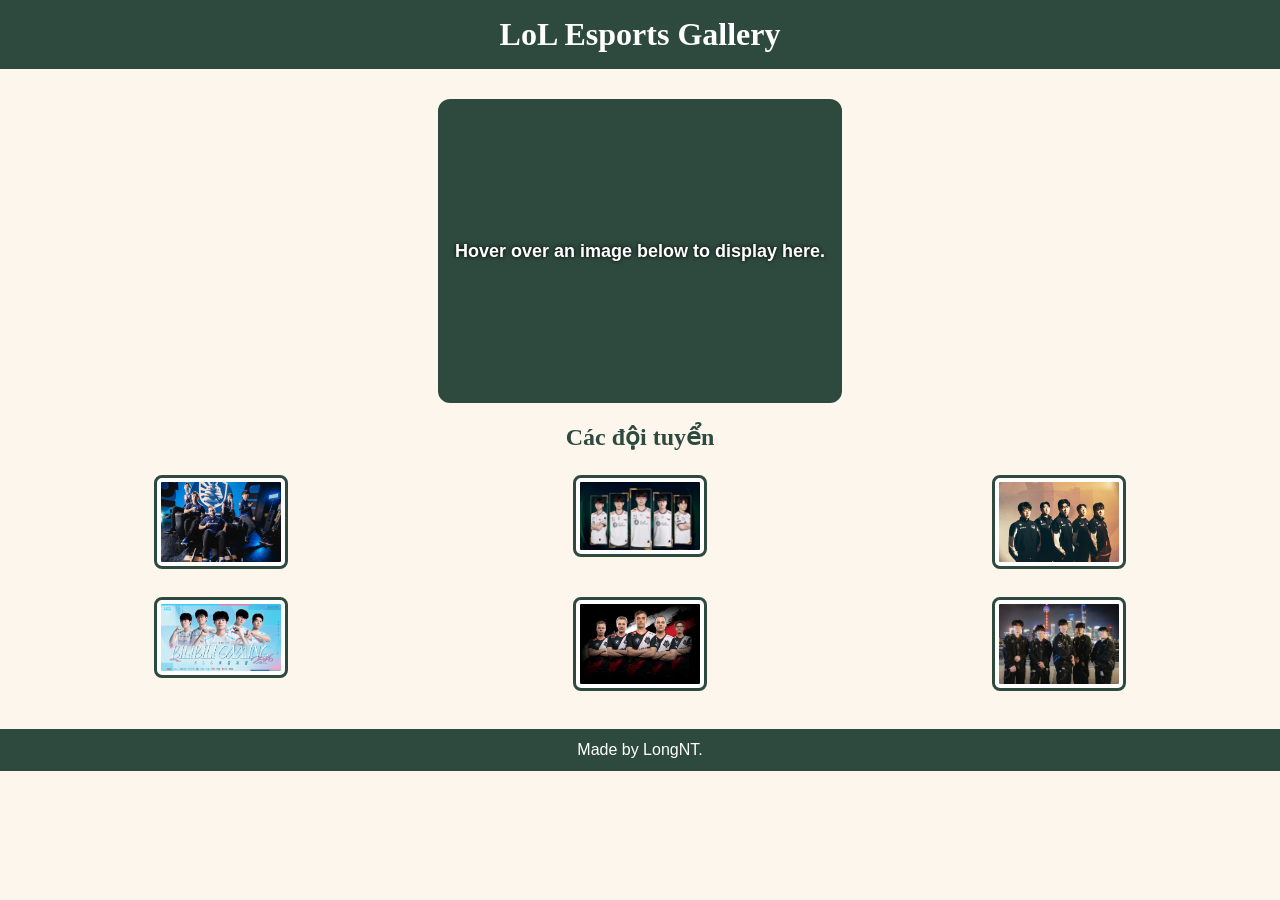
<file: CSS-final-project/index.html>
<!DOCTYPE html>
<html lang="vi">
<head>
  <meta charset="utf-8">
  <meta name="viewport" content="width=device-width, initial-scale=1">
  <title>Final Project - Interactive LoL Esports Gallery</title>
  <link rel="stylesheet" href="style.css">
</head>
<body onload="addTabindex();">
  <header>
    <h1>LoL Esports Gallery</h1>
  </header>

  <main>
    <div id="image" aria-live="polite">Hover over an image below to display here.</div>

    <h2>Các đội tuyển</h2>
    <div class="gallery">
      <figure tabindex="0" onfocus="upDate(this.querySelector('img'));" onblur="unDo();">
        <img src="images/liquid.jpg" alt="Đội tuyển Team Liquid ngồi trên ghế sofa đen trước phông nền xanh" onmouseover="upDate(this);" onmouseout="unDo();">
      </figure>
      <figure tabindex="0" onfocus="upDate(this.querySelector('img'));" onblur="unDo();">
        <img src="images/t1.jpg" alt="Đội tuyển T1 mặc áo trắng đứng thành hàng trước phông nền tối" onmouseover="upDate(this);" onmouseout="unDo();">
      </figure>
      <figure tabindex="0" onfocus="upDate(this.querySelector('img'));" onblur="unDo();">
        <img src="images/geng.jpg" alt="Đội tuyển Gen.G mặc áo khoác đen đứng trước nền màu cam" onmouseover="upDate(this);" onmouseout="unDo();">
      </figure>
      <figure tabindex="0" onfocus="upDate(this.querySelector('img'));" onblur="unDo();">
        <img src="images/blg.jpg" alt="Đội tuyển BLG mặc áo trắng xanh chụp banner quảng bá" onmouseover="upDate(this);" onmouseout="unDo();">
      </figure>
      <figure tabindex="0" onfocus="upDate(this.querySelector('img'));" onblur="unDo();">
        <img src="images/g2.jpg" alt="Đội tuyển G2 Esports khoanh tay trước nền đen và đỏ" onmouseover="upDate(this);" onmouseout="unDo();">
      </figure>
      <figure tabindex="0" onfocus="upDate(this.querySelector('img'));" onblur="unDo();">
        <img src="images/team8.jpg" alt="Đội tuyển HLE (Hanwha Life Esports) đứng trước tòa tháp và tòa nhà về đêm" onmouseover="upDate(this);" onmouseout="unDo();">
      </figure>
    </div>
  </main>

  <footer>
    <p>Made by LongNT.</p>
  </footer>

  <script src="script.js"></script>
</body>
</html>
</file>
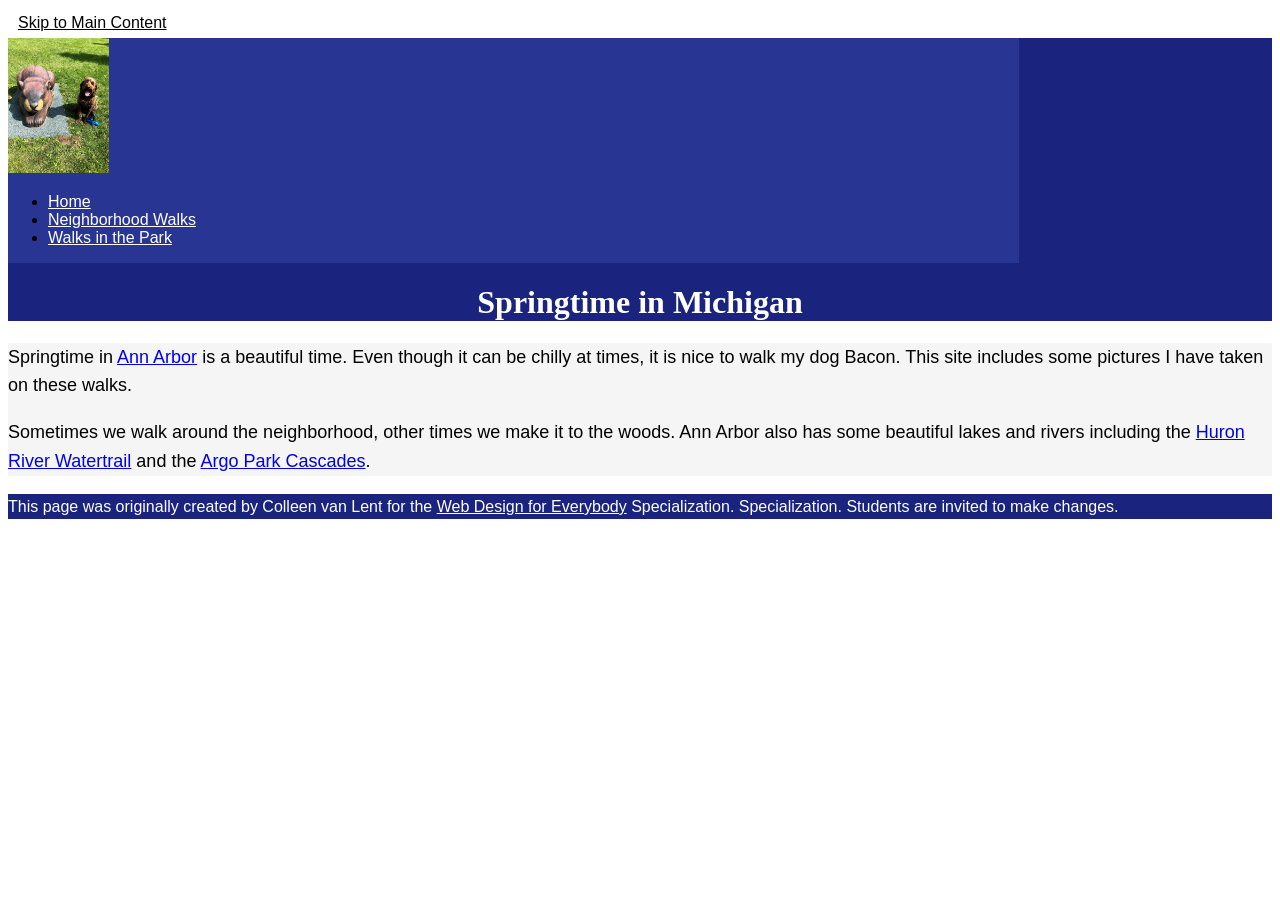
<file: CSS-week2-HW2/index.html>
<!DOCTYPE html>
<html lang="en">

<head>
  <meta charset="utf-8">
  <meta name="viewport" content="width=device-width">
  <title>Springtime In Michigan</title>
  <!-- You will need to link to the CSS file -->
  <link rel="stylesheet" href="css/style.css">
</head>

<body>
   <a href="#main" class="skip-link">Skip to Main Content</a>
  <header>
    <nav>
      <img src="images/BaconGallupPark.jpg" width="200" alt="Brown Labradoodle sitting next to a statue.">
      <ul>
        <li><a href="index.html">Home</a></li>
        <li><a href="neighborhood.html">Neighborhood Walks</a></li>
        <li><a href="parks.html">Walks in the Park</a></li>
      </ul>
    </nav>
    <h1>Springtime in Michigan</h1>
  </header>
 <main id="main">
    <p>Springtime in <a href="https://www.michigan.org/city/ann-arbor">Ann Arbor</a> is a beautiful time. Even though
      it can be chilly at times, it is nice to walk my dog Bacon. This site includes some pictures I have taken on
      these walks. </p>

    <p>Sometimes we walk around the neighborhood, other times we make it to the woods. Ann Arbor also has some
      beautiful lakes and rivers including the <a
        href="https://www.annarbor.org/things-to-do/recreation-outdoors/huron-river/">Huron River Watertrail</a> and
      the <a href="https://www.a2gov.org/departments/Parks-Recreation/parks-places/argo/pages/default.aspx">Argo Park
        Cascades</a>.</p>

  </main>
  <footer>
    <p>This page was originally created by Colleen van Lent for the <a
        href="https://www.coursera.org/specializations/web-design"> Web Design for Everybody</a> Specialization.
      Specialization. Students are invited to make changes.</p>
  </footer>

</body>

</html>
</file>
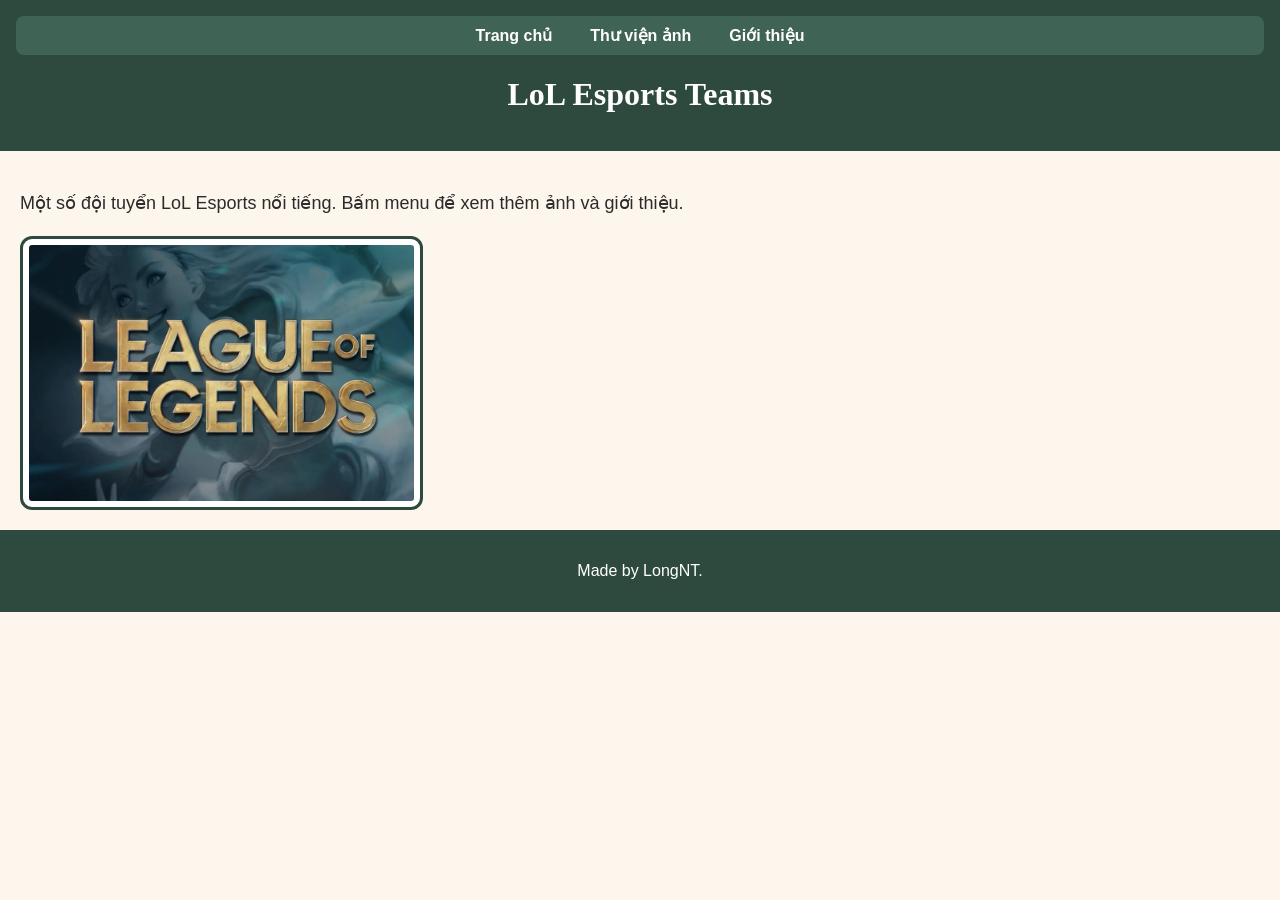
<file: CSS-week3-HW3/index.html>
<!DOCTYPE html>
<html lang="vi">
<head>
  <meta charset="utf-8">
  <meta name="viewport" content="width=device-width, initial-scale=1">
  <title>LoL Esports Teams - Trang chủ</title>
  <link rel="stylesheet" href="css/style.css">
</head>
<body>
  <a href="#main" class="skip-link">Skip to Main Content</a>

  <header>
    <nav>
      <ul>
        <li><a href="index.html">Trang chủ</a></li>
        <li><a href="gallery.html">Thư viện ảnh</a></li>
        <li><a href="about.html">Giới thiệu</a></li>
      </ul>
    </nav>
    <h1>LoL Esports Teams</h1>
  </header>

  <main id="main">
    <p>Một số đội tuyển LoL Esports nổi tiếng. Bấm menu để xem thêm ảnh và giới thiệu.</p>

    <div class="gallery">
      <img src="images/Logo.jpg" alt="tựa game huyền thoại">
      
    </div>
  </main>

  <footer>
    <p>Made by LongNT.</p>
  </footer>
</body>
</html>
</file>
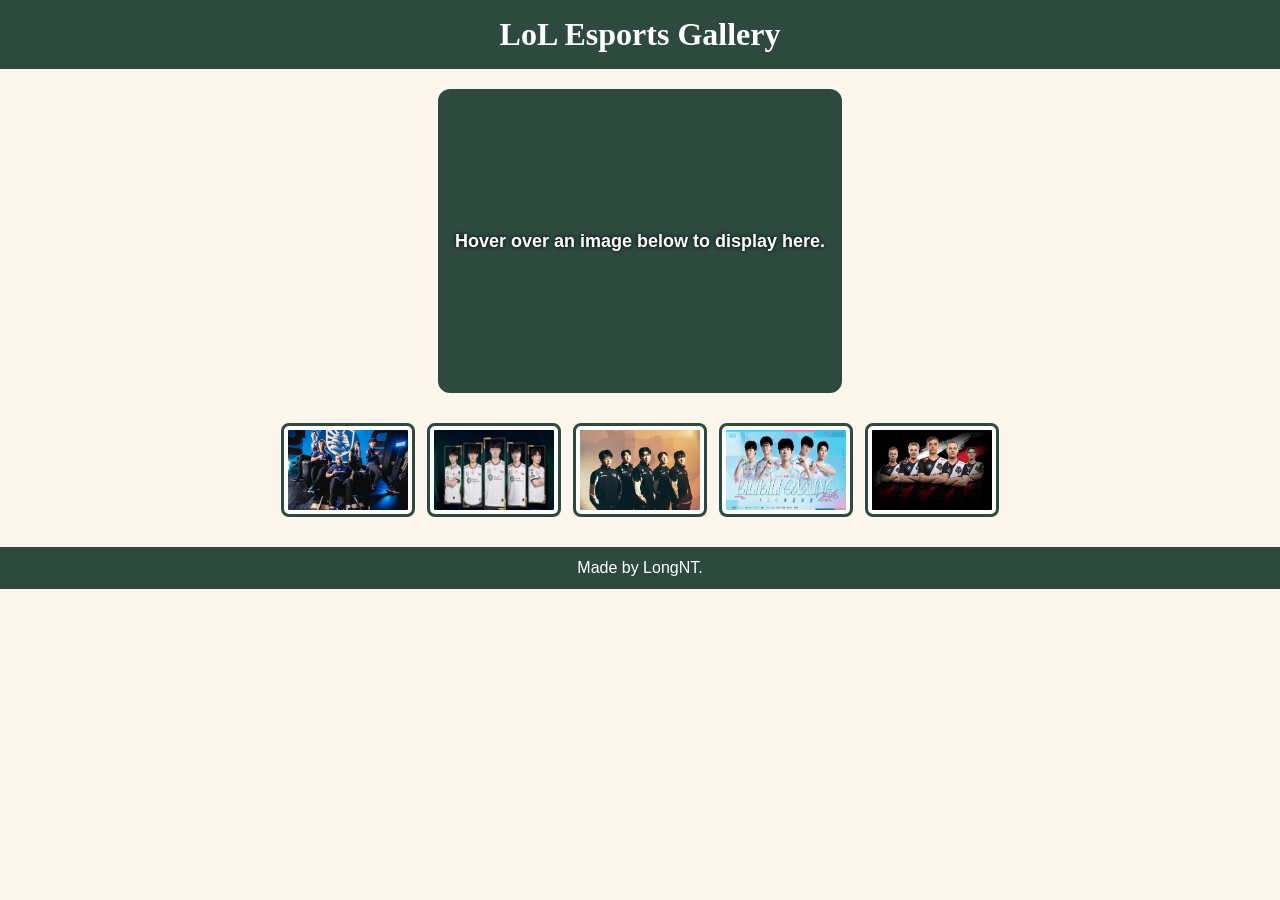
<file: CSS-week4-HW4/index.html>
<!DOCTYPE html>
<html lang="vi">
<head>
  <meta charset="utf-8">
  <meta name="viewport" content="width=device-width, initial-scale=1">
  <title>Photo Gallery - LoL Esports Teams</title>
  <link rel="stylesheet" href="style.css">
</head>
<body>
  <h1>LoL Esports Gallery</h1>

  <div id="image">Hover over an image below to display here.</div>

  <div class="gallery">
    <img src="images/liquid.jpg" alt="Team Liquid" onmouseover="upDate(this);" onmouseout="unDo();">
    <img src="images/t1.jpg" alt="T1" onmouseover="upDate(this);" onmouseout="unDo();">
    <img src="images/geng.jpg" alt="Gen.G" onmouseover="upDate(this);" onmouseout="unDo();">
    <img src="images/blg.jpg" alt="BLG" onmouseover="upDate(this);" onmouseout="unDo();">
    <img src="images/g2.jpg" alt="G2 Esports" onmouseover="upDate(this);" onmouseout="unDo();">
  </div>

  <footer>
    <p>Made by LongNT.</p>
  </footer>

  <script src="script.js"></script>
</body>
</html>
</file>
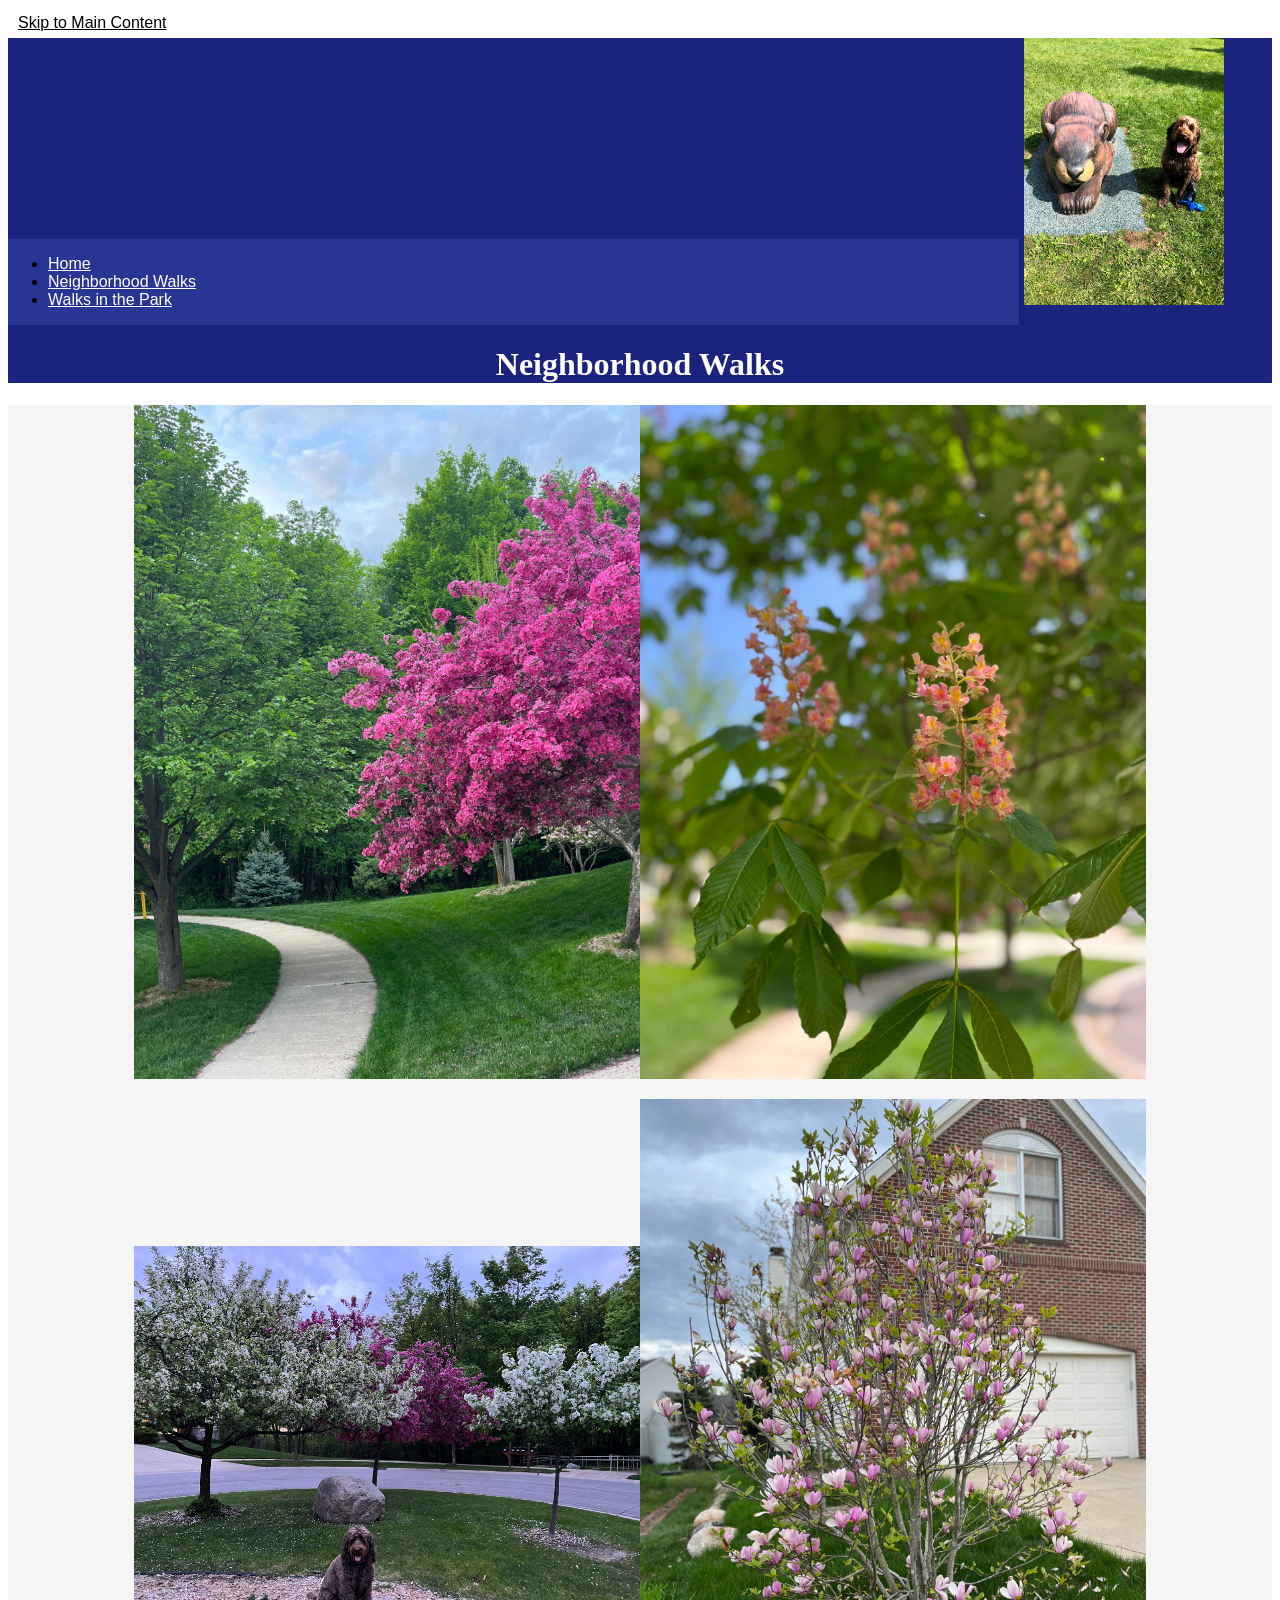
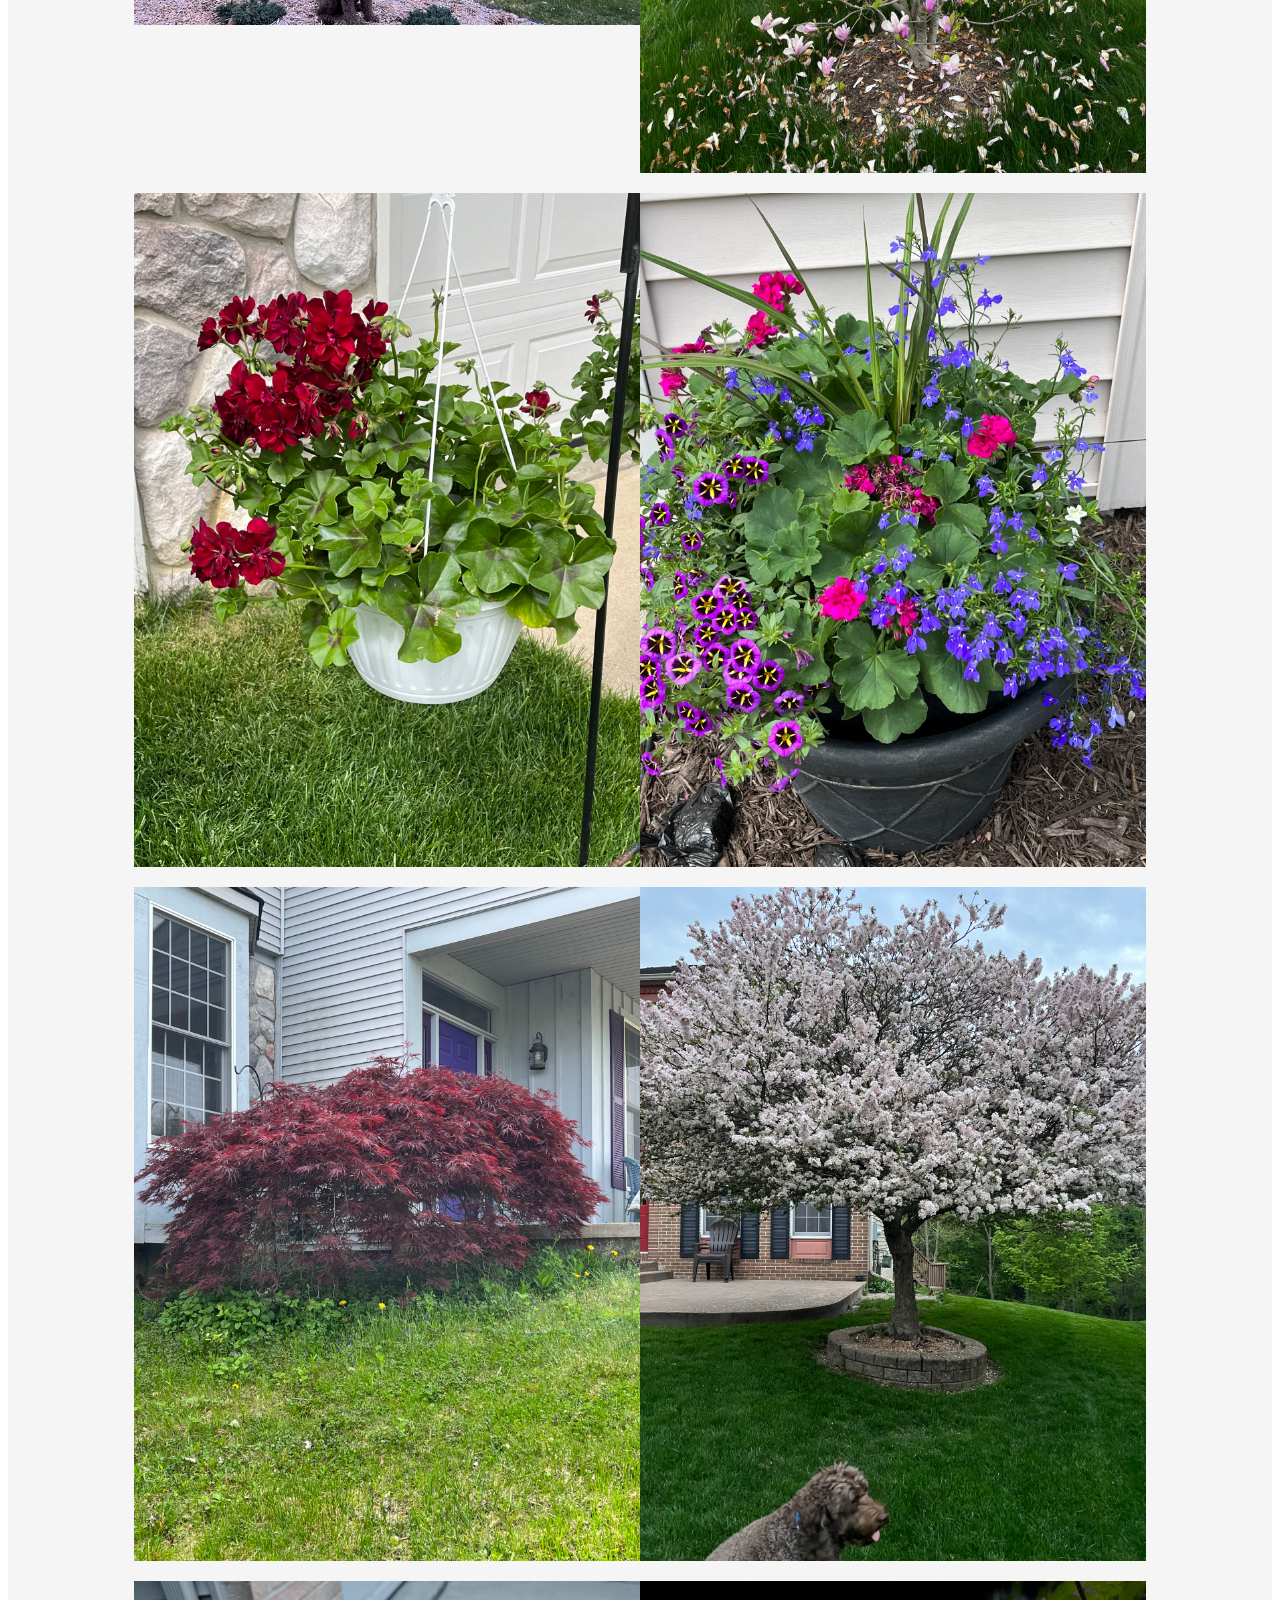
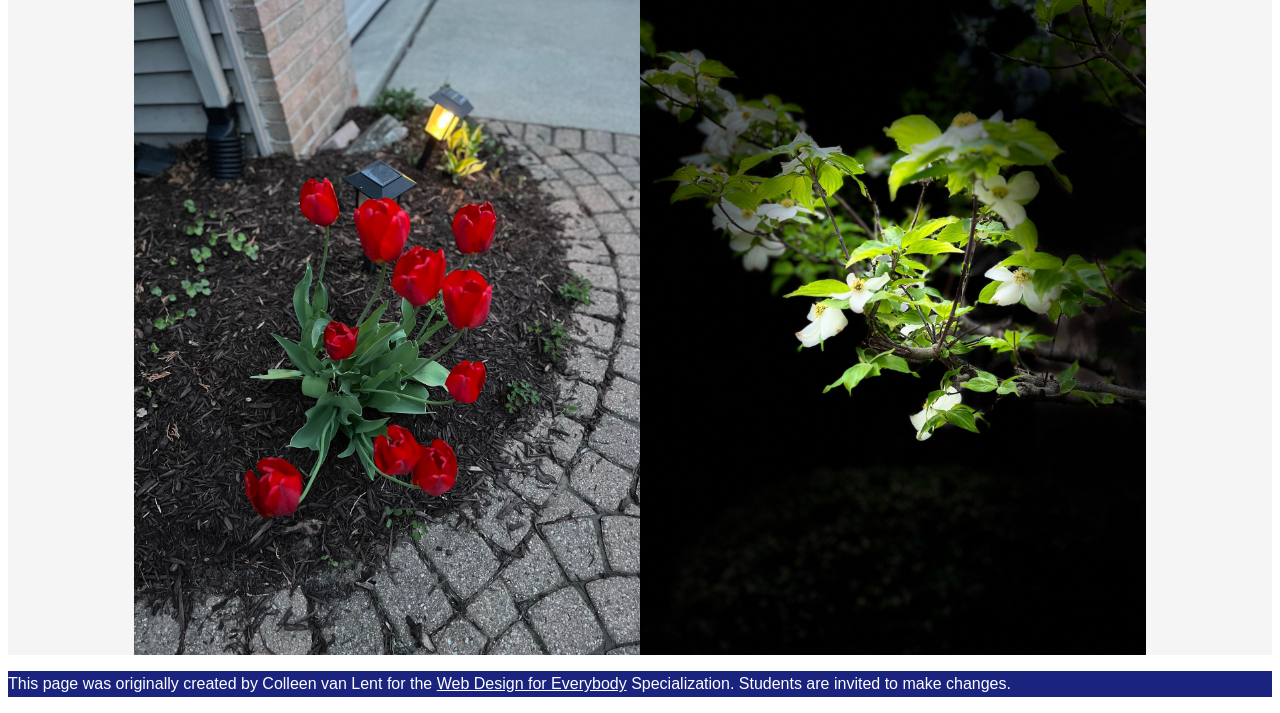
<file: CSS-week2-HW2/neighborhood.html>
<!DOCTYPE html>
<html lang="en">

<head>
  <meta charset="utf-8">
  <meta name="viewport" content="width=device-width">
  <title>Neighborhood Walk</title>
 <link rel="stylesheet" href="css/style.css">
</head>

<body>
  <a href="#main" class="skip-link">Skip to Main Content</a>
  <header>
    <nav>
      <ul>
        <li><a href="index.html">Home</a></li>
        <li><a href="neighborhood.html">Neighborhood Walks</a></li>
        <li><a href="parks.html">Walks in the Park</a></li>
      </ul>
    </nav>
    <img src="images/BaconGallupPark.jpg" width="200" alt="Brown Labradoodle sitting next to a statue.">
    <h1>Neighborhood Walks</h1>
  </header>
     <main id="main">
    <div class="grid">
      <img src="images/bend_in_the_road.png"
        alt="a purple tree stands in contrast to the green leaved trees along a bend in the road" width="100">
      <img src="images/pink_blossoms.png" alt="small pink blossoms on an otherwise green leaved tree" width="100">
      <img src="images/blooming_trees.png" alt="brown labradoodle sitting in front of white and purple blooming  trees"
        width="100">
      <img src="images/falling_petals.png" alt="a purple tulip tree that is beginning to shed its petals" width="100">
      <img src="images/hanging_plants.png" alt="red and green plants in a decorative hanging basket" width="100">
      <img src="images/potted_plants.png" alt="a decorative planter with a variety of brightly colored plants "
        width="100">
      <img src="images/red_maple.png" alt="a small Japanese maple tree in front of a putple door" width="100">
      <img src="images/tree_with_white_blooms.png"
        alt="brown labradoodle sitting in front of tree blooming with white petals" width="100">
      <img src="images/tulips.png" alt="bright red tulips in front of a garden light" width="100">
      <img src="images/white_buds_on_tree.png" alt="artsy shot of white blooms on a green tree with a dark background"
        width="100">
    </div>
  </main>
  <footer>
    <p>This page was originally created by Colleen van Lent for the <a
        href="https://www.coursera.org/specializations/web-design"> Web Design for Everybody</a> Specialization.
      Students are invited to make changes.</p>
  </footer>

</body>

</html>
</file>
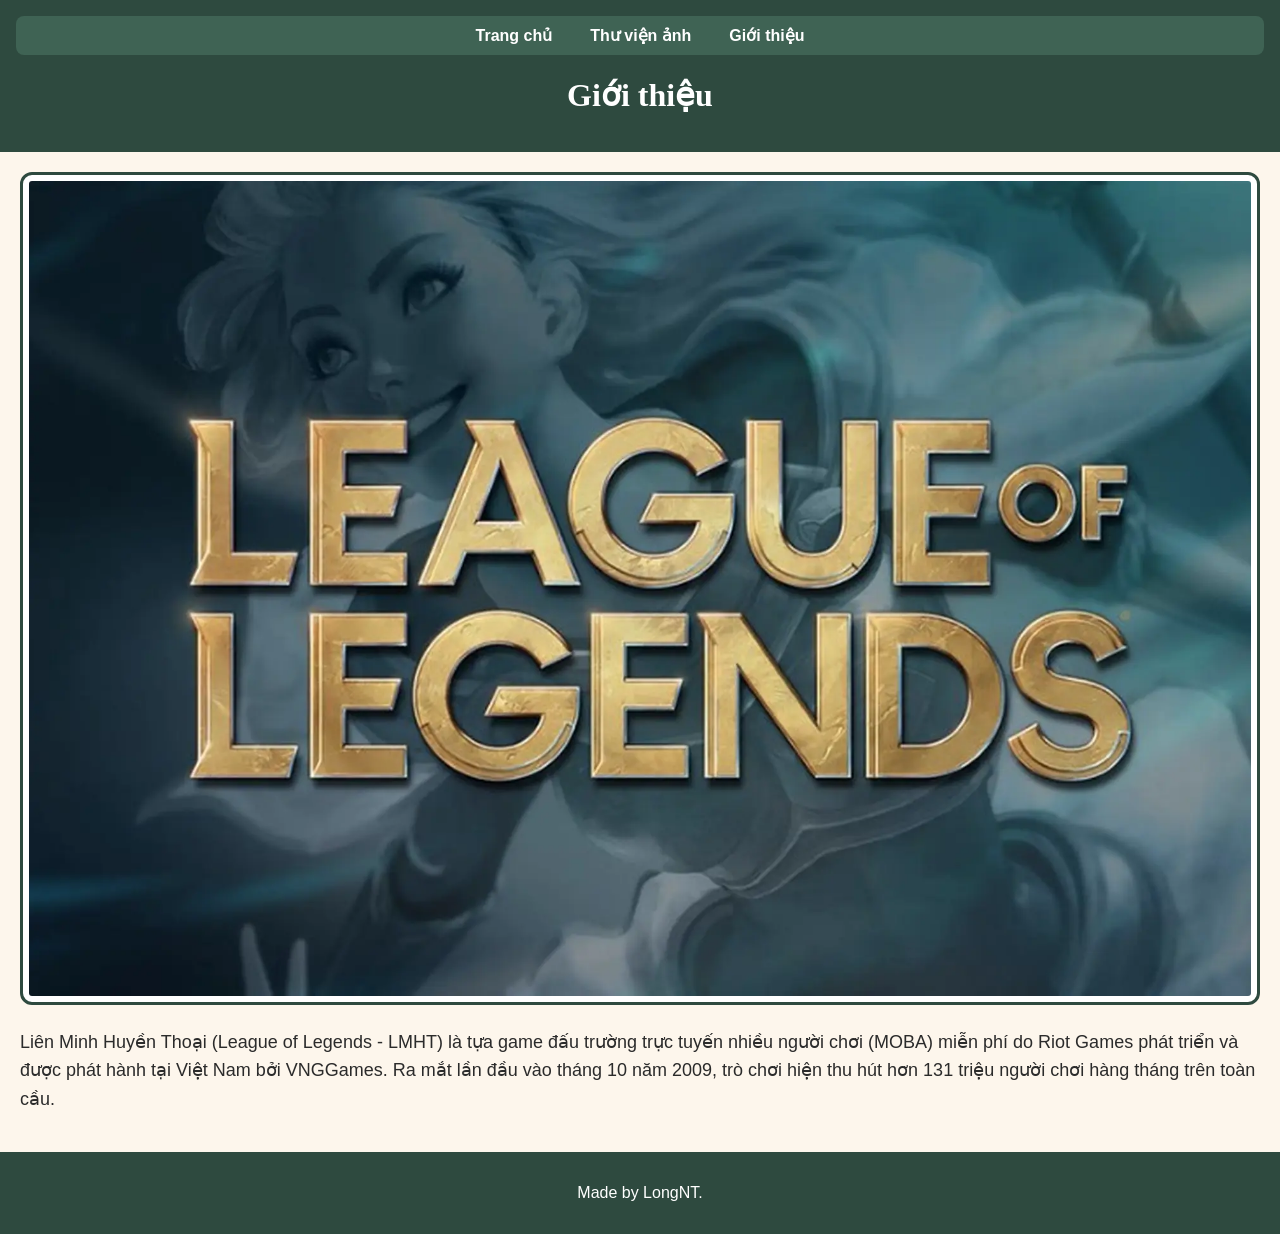
<file: CSS-week3-HW3/about.html>
<!DOCTYPE html>
<html lang="vi">
<head>
  <meta charset="utf-8">
  <meta name="viewport" content="width=device-width, initial-scale=1">
  <title>Giới thiệu - LoL Esports Teams</title>
  <link rel="stylesheet" href="css/style.css">
</head>
<body>
  <a href="#main" class="skip-link">Skip to Main Content</a>

  <header>
    <nav>
      <ul>
        <li><a href="index.html">Trang chủ</a></li>
        <li><a href="gallery.html">Thư viện ảnh</a></li>
        <li><a href="about.html">Giới thiệu</a></li>
      </ul>
    </nav>
    <h1>Giới thiệu</h1>
  </header>

  <main id="main">
    <img src="images/Logo.jpg" alt="tựa game huyền thoại">
    <p>Liên Minh Huyền Thoại (League of Legends - LMHT) là tựa game đấu trường trực tuyến nhiều người chơi (MOBA) miễn phí do Riot Games phát triển và được phát hành tại Việt Nam bởi VNGGames. Ra mắt lần đầu vào tháng 10 năm 2009, trò chơi hiện thu hút hơn 131 triệu người chơi hàng tháng trên toàn cầu.</p>
  </main>

  <footer>
   <p>Made by LongNT.</p>
  </footer>
</body>
</html>
</file>
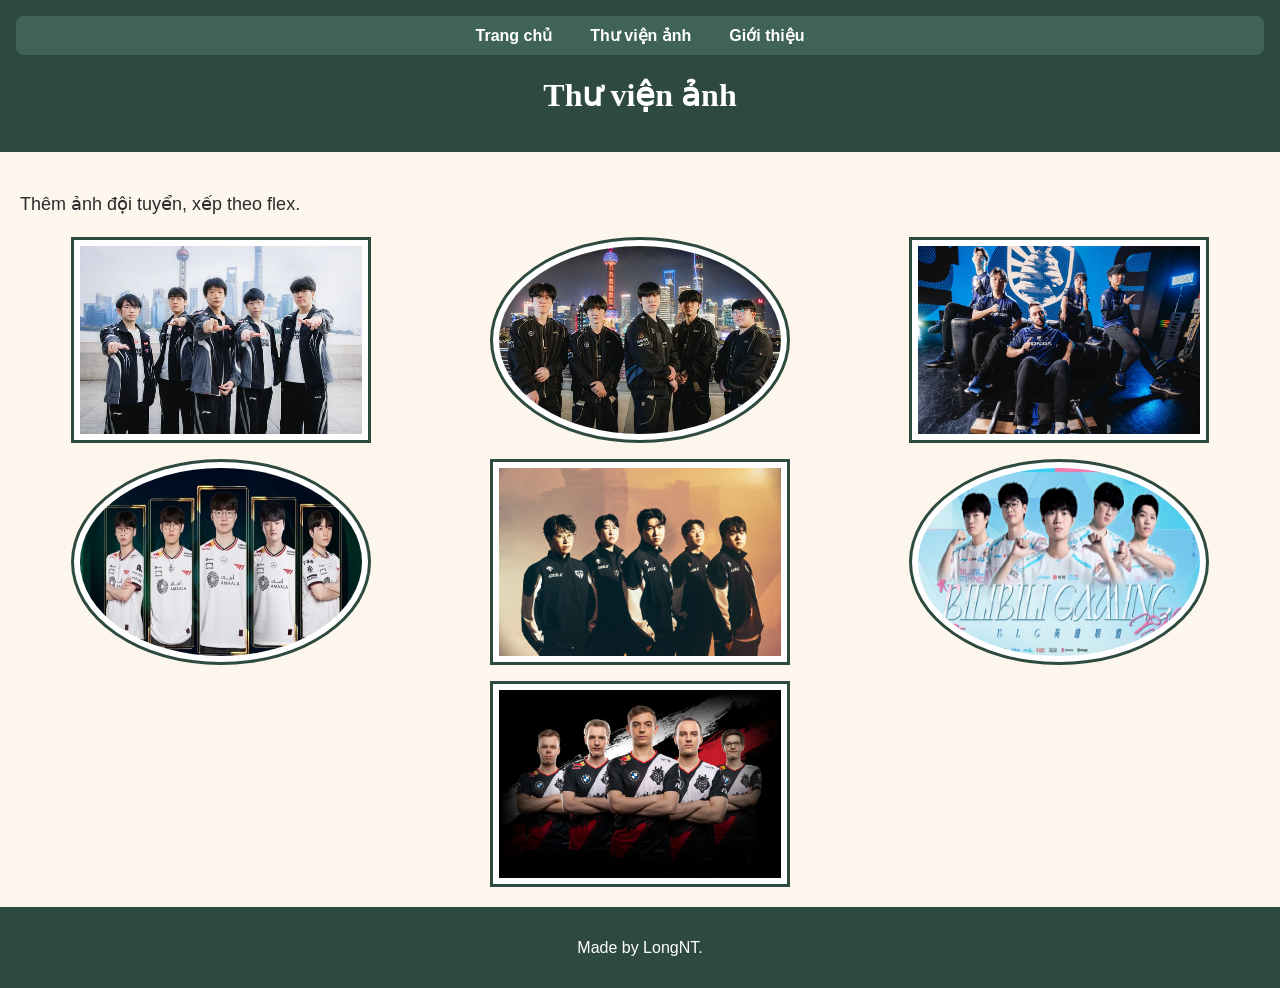
<file: CSS-week3-HW3/gallery.html>
<!DOCTYPE html>
<html lang="vi">
<head>
  <meta charset="utf-8">
  <meta name="viewport" content="width=device-width, initial-scale=1">
  <title>Thư viện ảnh - LoL Esports Teams</title>
  <link rel="stylesheet" href="css/style.css">
</head>
<body>
  <a href="#main" class="skip-link">Skip to Main Content</a>

  <header>
    <nav>
      <ul>
        <li><a href="index.html">Trang chủ</a></li>
        <li><a href="gallery.html">Thư viện ảnh</a></li>
        <li><a href="about.html">Giới thiệu</a></li>
      </ul>
    </nav>
    <h1>Thư viện ảnh</h1>
  </header>

  <main id="main">
    <p>Thêm ảnh đội tuyển, xếp theo flex.</p>

    <div class="cards">
      <img src="images/team6.jpg" alt="Đội tuyển AL (Anyone's Legend) đứng trước đường chân trời thành phố Thượng Hải">
      <img src="images/team8.jpg" alt="Đội tuyển HLE (Hanwha Life Esports) đứng trước tòa tháp và tòa nhà về đêm">
       <img src="images/liquid.jpg" alt="Đội tuyển Team Liquid ngồi trên ghế sofa đen trước phông nền xanh">
      <img src="images/t1.jpg" alt="Đội tuyển T1 mặc áo trắng đứng thành hàng trước phông nền tối">
      <img src="images/geng.jpg" alt="Đội tuyển Gen.G mặc áo khoác đen đứng trước nền màu cam">
      <img src="images/blg.jpg" alt="Đội tuyển BLG mặc áo trắng xanh chụp banner quảng bá">
      <img src="images/g2.jpg" alt="Đội tuyển G2 Esports khoanh tay trước nền đen và đỏ">
    </div>
  </main>

  <footer>
    <p>Made by LongNT.</p>
  </footer>
</body>
</html>
</file>
<file: CSS-final-project/style.css>
body {
  font-family: Arial, sans-serif;
  background-color: #fdf6ec;
  color: #2b2b2b;
  margin: 0;
}

header {
  background-color: #2e4a3f;
  padding: 16px;
}

h1 {
  text-align: center;
  font-family: Georgia, serif;
  color: #ffffff;
  margin: 0;
}

h2 {
  text-align: center;
  font-family: Georgia, serif;
  color: #2e4a3f;
  margin-top: 20px;
}

main {
  padding: 10px 20px;
}

#image {
  width: 400px;
  height: 300px;
  max-width: 100%;
  margin: 20px auto;
  border: 2px solid #2e4a3f;
  border-radius: 12px;
  background-color: #2e4a3f;
  background-size: cover;
  background-position: center;
  background-repeat: no-repeat;
  color: #ffffff;
  display: flex;
  align-items: center;
  justify-content: center;
  text-align: center;
  font-size: 18px;
  font-weight: bold;
  text-shadow: 0 0 4px #000000;
}

.gallery {
  display: grid;
  grid-template-columns: repeat(3, 1fr);
  gap: 16px;
  justify-items: center;
}

figure {
  margin: 0;
  padding: 4px;
  border-radius: 8px;
}

figure:focus {
  outline: 3px solid #f4a261;
  outline-offset: 4px;
}

.gallery img {
  width: 120px;
  border: 3px solid #2e4a3f;
  border-radius: 8px;
  padding: 4px;
  background-color: #ffffff;
  cursor: pointer;
  transition: transform 0.3s ease;
}

.gallery img:hover {
  transform: scale(1.08);
}

footer {
  background-color: #2e4a3f;
  color: #ffffff;
  padding: 12px;
  text-align: center;
  margin-top: 20px;
}

footer p {
  color: #ffffff;
  margin: 0;
}
</file>
<file: CSS-week2-HW2/css/style.css>
body {
  font-family: Arial, sans-serif;
  font-size: 16px;
}

header {
  background-color: #1a237e;
}

nav {
  background-color: #283593;
  display: inline-block;
  width: 80%;
}

nav a {
  color: #ffffff;
}

nav img {
  width: 10%;
}

main {
  background-color: #f5f5f5;
  font-size: 18px;
}

footer {
  background-color: #1a237e;
  color: #ffffff;
}

footer p, footer a {
  color: #ffffff;
}

h1 {
  text-align: center;
  font-family: Georgia, serif;
  color: #ffffff;
}

p {
  line-height: 1.6;
}

.skip-link {
  display: inline-block;
  background-color: #ffffff;
  color: #000000;
  padding: 6px 10px;
}

.grid {
  display: grid;
  grid-template-columns: 40% 40%;
  justify-content: center;
  align-items: center;
  row-gap: 20px;
}

.grid img {
  width: 100%;
}

.flex {
  display: flex;
  flex-wrap: wrap;
  justify-content: space-around;
}
</file>
<file: CSS-week3-HW3/css/style.css>
* {
  box-sizing: border-box;
}

body {
  font-family: Arial, sans-serif;
  font-size: 16px;
  margin: 0;
  background-color: #fdf6ec;
  color: #2b2b2b;
}

.skip-link {
  position: absolute;
  left: 10px;
  top: -60px;
  background-color: #ffffff;
  color: #000000;
  padding: 8px 12px;
  border: 2px solid #000000;
  z-index: 100;
}

.skip-link:focus {
  top: 10px;
}

header {
  background-color: #2e4a3f;
  padding: 16px;
}

nav ul {
  display: flex;
  flex-wrap: wrap;
  justify-content: center;
  gap: 10px;
  list-style: none;
  margin: 0;
  padding: 10px;
  background-color: #3f6354;
  border-radius: 8px;
}

nav a {
  color: #ffffff;
  text-decoration: none;
  font-weight: bold;
  padding: 8px 14px;
  border-radius: 6px;
  transition: background-color 0.3s ease, color 0.3s ease;
}

nav a:hover {
  background-color: #f4a261;
  color: #1b1b1b;
}

h1 {
  text-align: center;
  font-family: Georgia, serif;
  color: #ffffff;
}

main {
  padding: 20px;
  font-size: 18px;
}

p {
  line-height: 1.6;
}

.gallery {
  display: grid;
  grid-template-columns: 1fr 1fr 1fr;
  gap: 16px;
}

img {
  width: 100%;
  border: 3px solid #2e4a3f;
  padding: 6px;
  border-radius: 12px;
  background-color: #ffffff;
  transition: transform 0.3s ease;
}

img:hover {
  transform: scale(1.05);
}

.cards {
  display: flex;
  flex-wrap: wrap;
  justify-content: space-around;
  gap: 16px;
}

.cards img {
  width: 300px;
}

.cards img:nth-child(even) {
  border-radius: 50%;
}

.cards img:nth-child(odd) {
  border-radius: 0;
}

footer {
  background-color: #2e4a3f;
  color: #ffffff;
  padding: 12px;
  text-align: center;
}

footer p {
  color: #ffffff;
}
</file>
<file: CSS-week4-HW4/style.css>
body {
  font-family: Arial, sans-serif;
  background-color: #fdf6ec;
  color: #2b2b2b;
  margin: 0;
}

h1 {
  text-align: center;
  font-family: Georgia, serif;
  background-color: #2e4a3f;
  color: #ffffff;
  margin: 0;
  padding: 16px;
}

#image {
  width: 400px;
  height: 300px;
  margin: 20px auto;
  border: 2px solid #2e4a3f;
  border-radius: 12px;
  background-color: #2e4a3f;
  background-size: cover;
  background-position: center;
  background-repeat: no-repeat;
  color: #ffffff;
  display: flex;
  align-items: center;
  justify-content: center;
  text-align: center;
  font-size: 18px;
  font-weight: bold;
  text-shadow: 0 0 4px #000000;
}

.gallery {
  display: flex;
  justify-content: center;
  flex-wrap: wrap;
  gap: 12px;
  padding: 10px;
}

.gallery img {
  width: 120px;
  border: 3px solid #2e4a3f;
  border-radius: 8px;
  padding: 4px;
  background-color: #ffffff;
  cursor: pointer;
  transition: transform 0.3s ease;
}

.gallery img:hover {
  transform: scale(1.08);
}

footer {
  background-color: #2e4a3f;
  color: #ffffff;
  padding: 12px;
  text-align: center;
  margin-top: 20px;
}

footer p {
  color: #ffffff;
  margin: 0;
}
</file>
